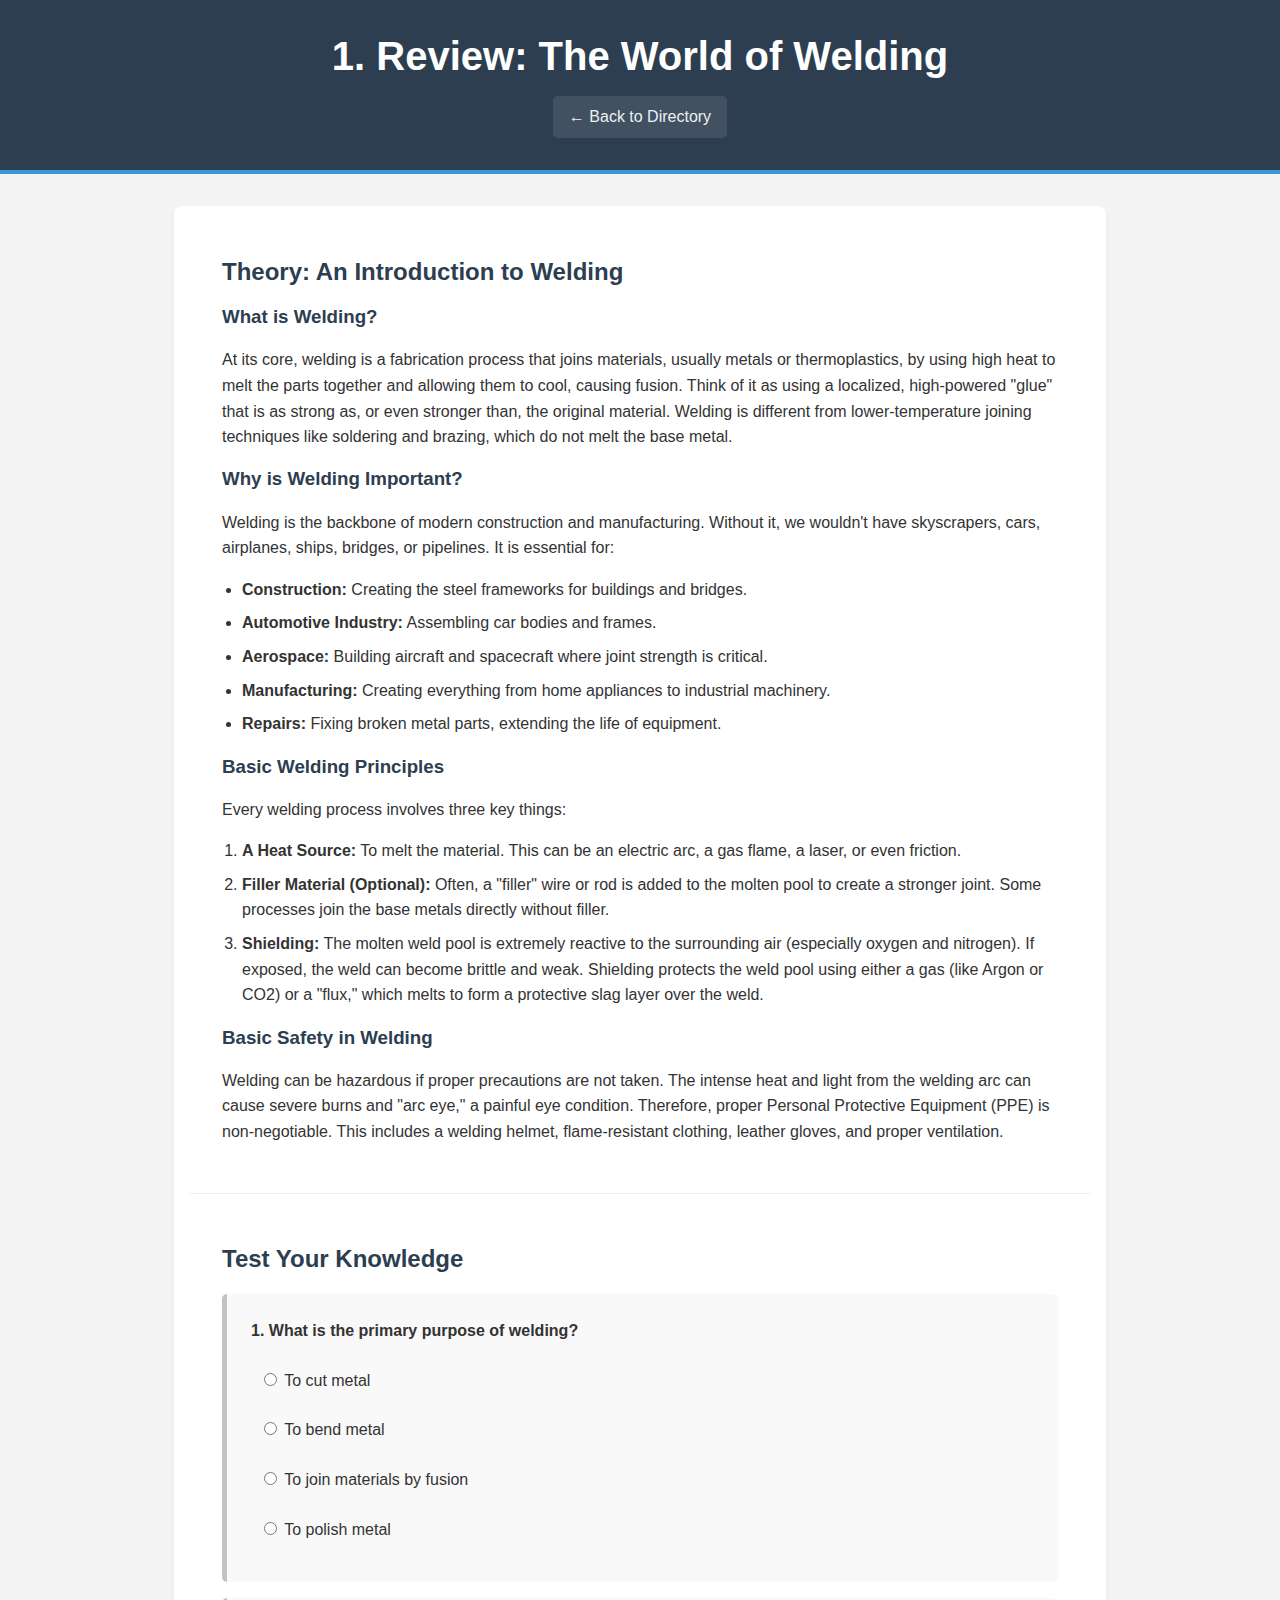
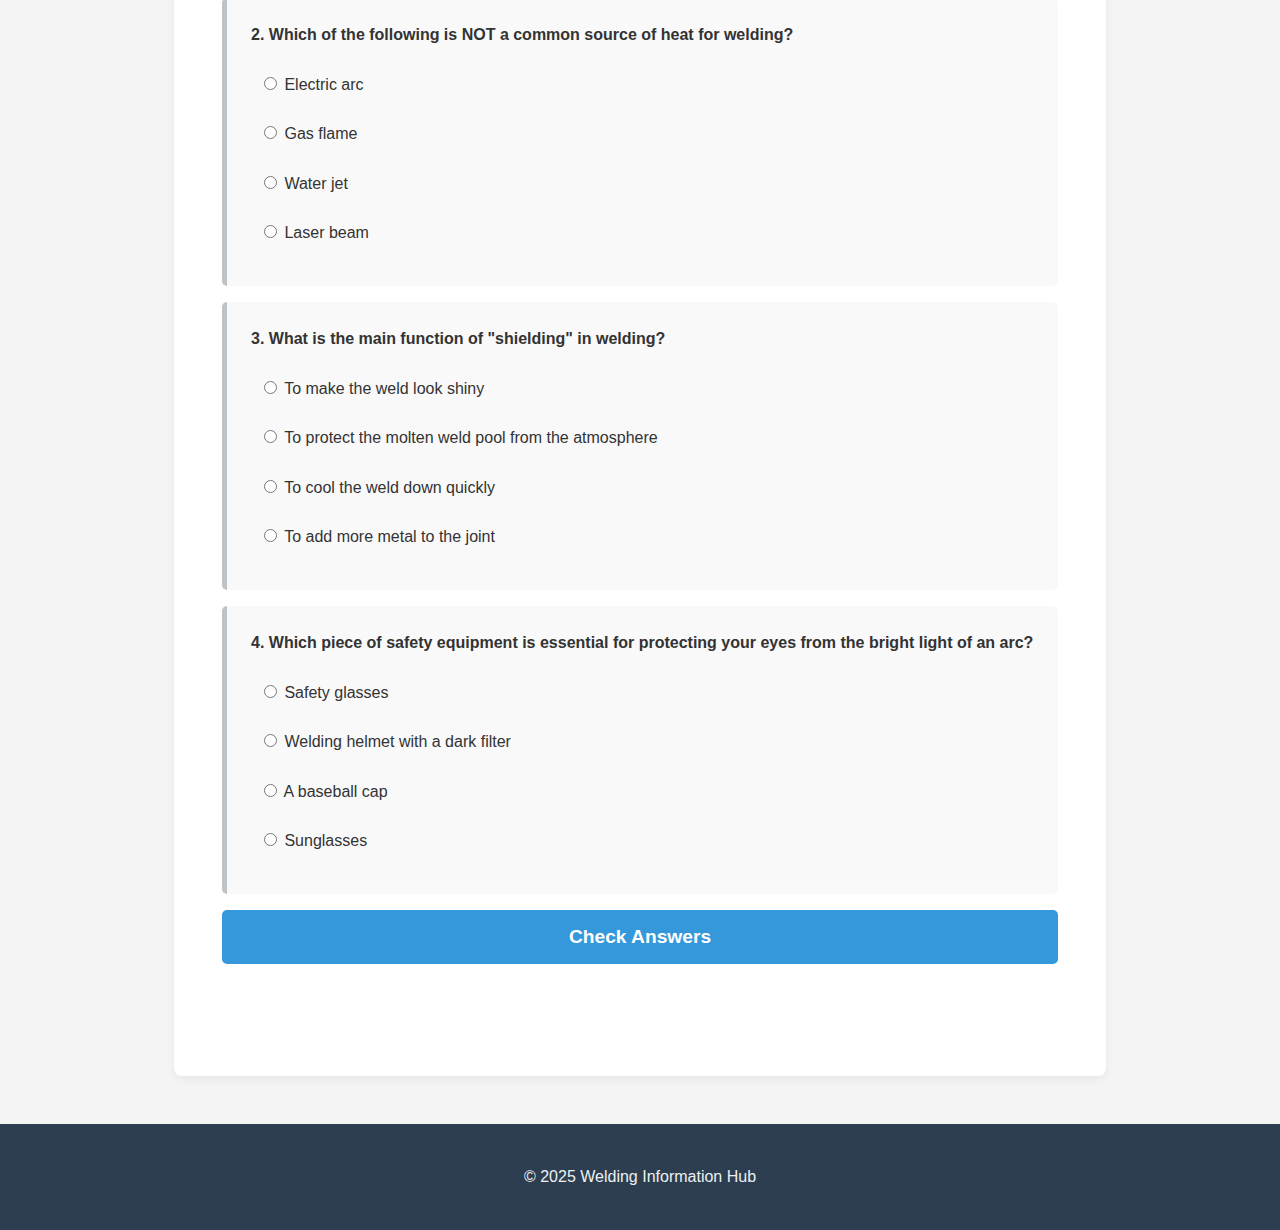
<file: review.html>
<!DOCTYPE html>
<html lang="en">
<head>
    <meta charset="UTF-8">
    <meta name="viewport" content="width=device-width, initial-scale=1.0">
    <title>Review: The World of Welding</title>
    <link rel="stylesheet" href="css/style.css">
</head>
<body>

    <header>
        <h1>1. Review: The World of Welding</h1>
        <a href="index.html" class="back-link">← Back to Directory</a>
    </header>

    <main class="content-page">
        <article class="theory-section">
            <h2>Theory: An Introduction to Welding</h2>
            <h3>What is Welding?</h3>
            <p>At its core, welding is a fabrication process that joins materials, usually metals or thermoplastics, by using high heat to melt the parts together and allowing them to cool, causing fusion. Think of it as using a localized, high-powered "glue" that is as strong as, or even stronger than, the original material. Welding is different from lower-temperature joining techniques like soldering and brazing, which do not melt the base metal.</p>
            
            <h3>Why is Welding Important?</h3>
            <p>Welding is the backbone of modern construction and manufacturing. Without it, we wouldn't have skyscrapers, cars, airplanes, ships, bridges, or pipelines. It is essential for:</p>
            <ul>
                <li><strong>Construction:</strong> Creating the steel frameworks for buildings and bridges.</li>
                <li><strong>Automotive Industry:</strong> Assembling car bodies and frames.</li>
                <li><strong>Aerospace:</strong> Building aircraft and spacecraft where joint strength is critical.</li>
                <li><strong>Manufacturing:</strong> Creating everything from home appliances to industrial machinery.</li>
                <li><strong>Repairs:</strong> Fixing broken metal parts, extending the life of equipment.</li>
            </ul>

            <h3>Basic Welding Principles</h3>
            <p>Every welding process involves three key things:</p>
            <ol>
                <li><strong>A Heat Source:</strong> To melt the material. This can be an electric arc, a gas flame, a laser, or even friction.</li>
                <li><strong>Filler Material (Optional):</strong> Often, a "filler" wire or rod is added to the molten pool to create a stronger joint. Some processes join the base metals directly without filler.</li>
                <li><strong>Shielding:</strong> The molten weld pool is extremely reactive to the surrounding air (especially oxygen and nitrogen). If exposed, the weld can become brittle and weak. Shielding protects the weld pool using either a gas (like Argon or CO2) or a "flux," which melts to form a protective slag layer over the weld.</li>
            </ol>
            
            <h3>Basic Safety in Welding</h3>
            <p>Welding can be hazardous if proper precautions are not taken. The intense heat and light from the welding arc can cause severe burns and "arc eye," a painful eye condition. Therefore, proper Personal Protective Equipment (PPE) is non-negotiable. This includes a welding helmet, flame-resistant clothing, leather gloves, and proper ventilation.</p>
        </article>

        <section class="quiz-section">
            <h2>Test Your Knowledge</h2>
            <form id="quiz-form" data-answers='["c", "c", "b", "b"]'>
                <div class="question">
                    <p>1. What is the primary purpose of welding?</p>
                    <label><input type="radio" name="q1" value="a"> To cut metal</label>
                    <label><input type="radio" name="q1" value="b"> To bend metal</label>
                    <label><input type="radio" name="q1" value="c"> To join materials by fusion</label>
                    <label><input type="radio" name="q1" value="d"> To polish metal</label>
                </div>
                <div class="question">
                    <p>2. Which of the following is NOT a common source of heat for welding?</p>
                    <label><input type="radio" name="q2" value="a"> Electric arc</label>
                    <label><input type="radio" name="q2" value="b"> Gas flame</label>
                    <label><input type="radio" name="q2" value="c"> Water jet</label>
                    <label><input type="radio" name="q2" value="d"> Laser beam</label>
                </div>
                <div class="question">
                    <p>3. What is the main function of "shielding" in welding?</p>
                    <label><input type="radio" name="q3" value="a"> To make the weld look shiny</label>
                    <label><input type="radio" name="q3" value="b"> To protect the molten weld pool from the atmosphere</label>
                    <label><input type="radio" name="q3" value="c"> To cool the weld down quickly</label>
                    <label><input type="radio" name="q3" value="d"> To add more metal to the joint</label>
                </div>
                <div class="question">
                    <p>4. Which piece of safety equipment is essential for protecting your eyes from the bright light of an arc?</p>
                    <label><input type="radio" name="q4" value="a"> Safety glasses</label>
                    <label><input type="radio" name="q4" value="b"> Welding helmet with a dark filter</label>
                    <label><input type="radio" name="q4" value="c"> A baseball cap</label>
                    <label><input type="radio" name="q4" value="d"> Sunglasses</label>
                </div>
                <button type="submit" id="submit-btn">Check Answers</button>
            </form>
            <div id="quiz-results"></div>
        </section>
    </main>

    <footer>
        <p>© 2025 Welding Information Hub</p>
    </footer>

    <script src="js/main.js"></script>
</body>
</html>
</file>
<file: css/style.css>
/* --- General & Body Styles --- */
body {
    font-family: -apple-system, BlinkMacSystemFont, "Segoe UI", Roboto, Helvetica, Arial, sans-serif, "Apple Color Emoji", "Segoe UI Emoji", "Segoe UI Symbol";
    margin: 0;
    background-color: #f4f4f4;
    color: #333;
    line-height: 1.6;
}

h1, h2, h3 {
    color: #2c3e50;
    line-height: 1.2;
}

a {
    color: #3498db;
    text-decoration: none;
}

img {
    max-width: 100%;
    height: auto;
    display: block;
}

/* --- Header & Footer --- */
header {
    background-color: #2c3e50;
    color: #ecf0f1;
    text-align: center;
    padding: 2rem 1rem;
    border-bottom: 4px solid #3498db;
}

header h1 {
    margin: 0;
    font-size: 2.5rem;
    color: #fff;
}

footer {
    background-color: #2c3e50;
    color: #ecf0f1;
    text-align: center;
    padding: 1.5rem 0;
    margin-top: 3rem;
}

/* --- Directory Page Styles --- */
.directory-container {
    display: flex;
    flex-wrap: wrap;
    justify-content: center;
    padding: 1rem;
}

.directory-card {
    background-color: #fff;
    border-radius: 8px;
    box-shadow: 0 4px 8px rgba(0,0,0,0.1);
    margin: 1rem;
    overflow: hidden;
    width: 320px;
    transition: transform 0.3s ease, box-shadow 0.3s ease;
    display: flex;
    flex-direction: column;
    text-decoration: none;
    color: #333;
}

.directory-card:hover {
    transform: translateY(-10px);
    box-shadow: 0 12px 24px rgba(0,0,0,0.2);
}

.directory-card img {
    width: 100%;
    height: 200px;
    object-fit: cover;
}

.card-content {
    padding: 1.5rem;
    flex-grow: 1;
}

.card-content h2 {
    margin-top: 0;
    font-size: 1.4rem;
}

/* --- Content Page Styles --- */
.content-page {
    max-width: 900px;
    margin: 2rem auto;
    padding: 0 1rem;
    background: #fff;
    border-radius: 8px;
    box-shadow: 0 4px 8px rgba(0,0,0,0.05);
}

.back-link {
    display: inline-block;
    margin-top: 1rem;
    color: #ecf0f1;
    background: rgba(255,255,255,0.1);
    padding: 0.5rem 1rem;
    border-radius: 5px;
    transition: background 0.2s ease;
}

.back-link:hover {
    background: rgba(255,255,255,0.2);
}

.theory-section, .quiz-section {
    padding: 2rem;
    border-bottom: 1px solid #eee;
}

.quiz-section {
    border-bottom: none;
}

.theory-section ul, .theory-section ol {
    padding-left: 20px;
}

.theory-section li {
    margin-bottom: 0.5rem;
}

/* --- Quiz Styles --- */
.question {
    background: #f9f9f9;
    padding: 1.5rem;
    margin-bottom: 1rem;
    border-radius: 5px;
    border-left: 5px solid #bdc3c7;
    transition: border-color 0.3s ease;
}

.question p {
    font-weight: bold;
    margin-top: 0;
}

.question label {
    display: block;
    margin: 0.5rem 0;
    padding: 0.5rem;
    border-radius: 4px;
    cursor: pointer;
    transition: background-color 0.2s ease;
}

.question label:hover {
    background-color: #ecf0f1;
}

#submit-btn {
    display: block;
    width: 100%;
    padding: 1rem;
    font-size: 1.2rem;
    font-weight: bold;
    color: #fff;
    background-color: #3498db;
    border: none;
    border-radius: 5px;
    cursor: pointer;
    transition: background-color 0.3s ease;
}

#submit-btn:hover {
    background-color: #2980b9;
}

#submit-btn:disabled {
    background-color: #95a5a6;
    cursor: not-allowed;
}

#quiz-results {
    margin-top: 2rem;
    padding: 1.5rem;
    font-size: 1.5rem;
    font-weight: bold;
    text-align: center;
    border-radius: 5px;
}

/* Quiz feedback styles */
.question.correct {
    border-left-color: #2ecc71; /* Green */
}

.question.incorrect {
    border-left-color: #e74c3c; /* Red */
}

.question .correct-answer {
    background-color: #d4edda;
    color: #155724;
}

.question .selected-incorrect {
    background-color: #f8d7da;
    color: #721c24;
    text-decoration: line-through;
}
</file>
